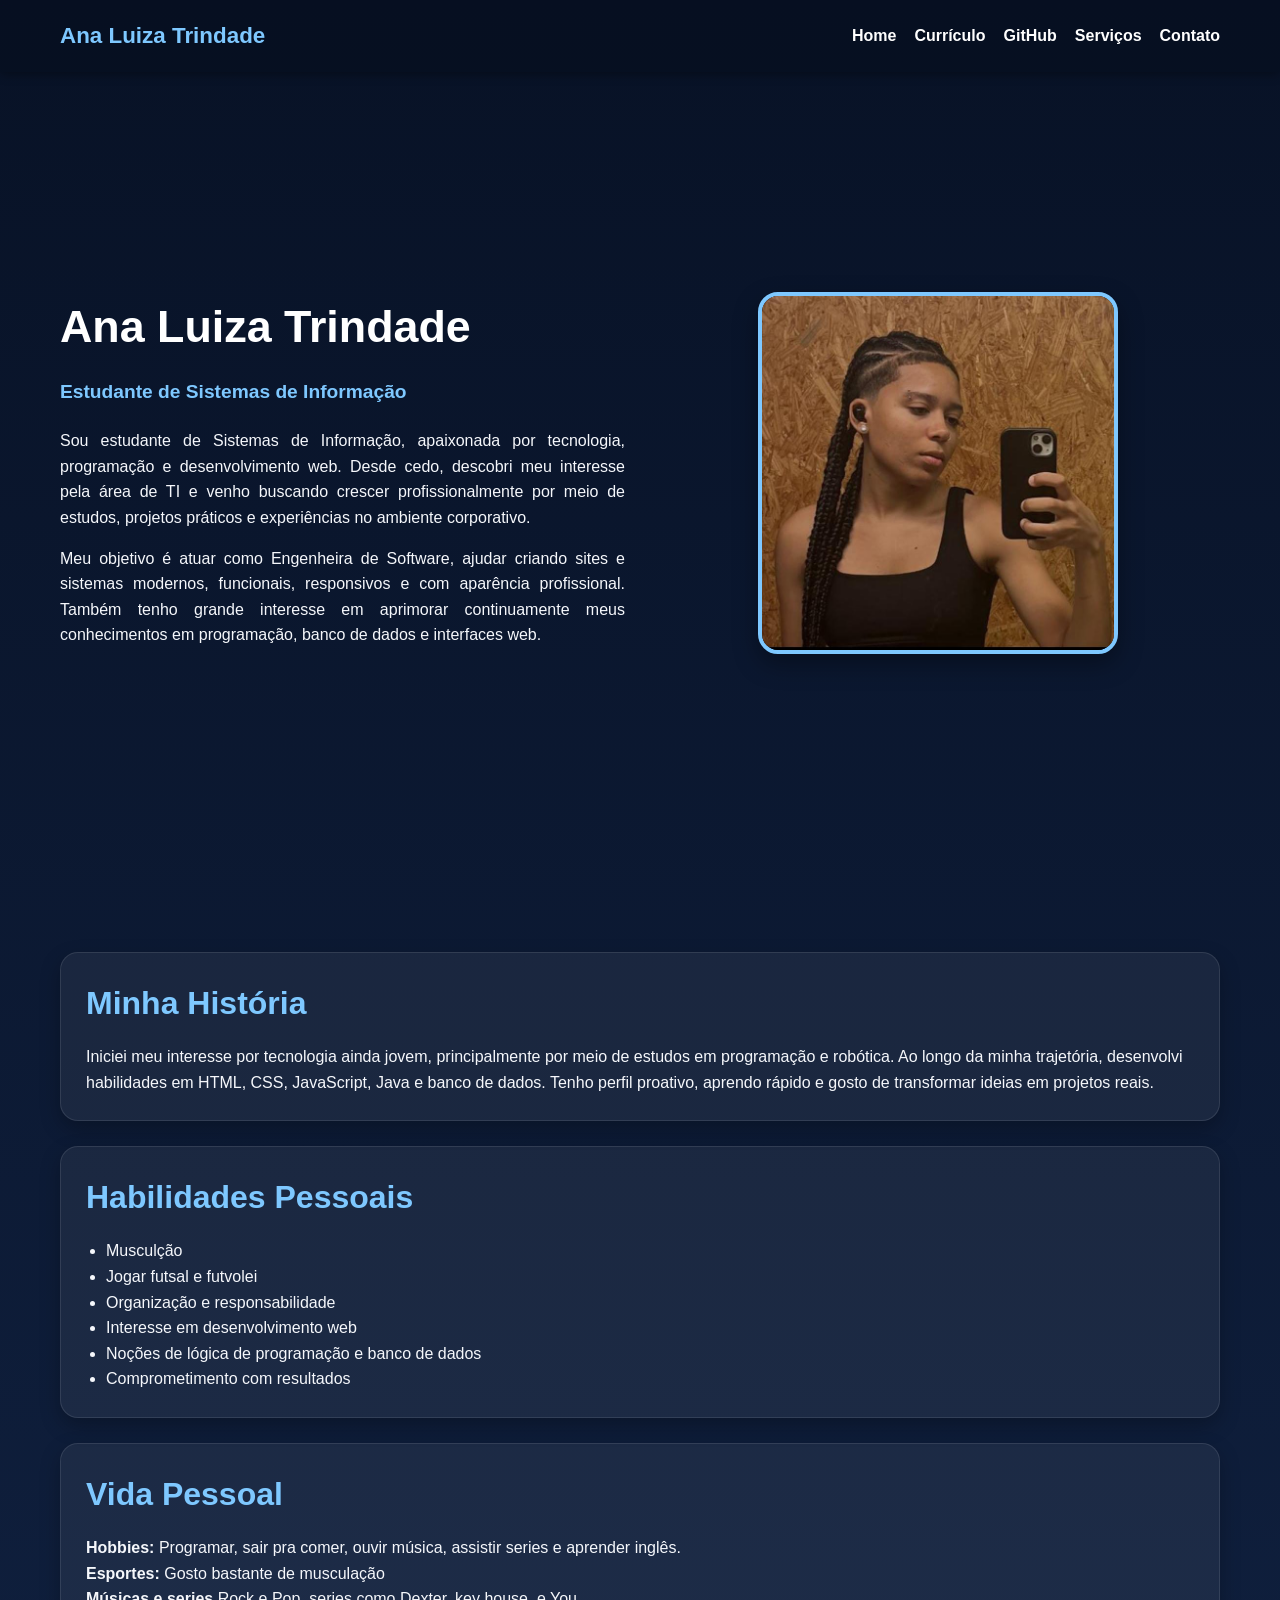
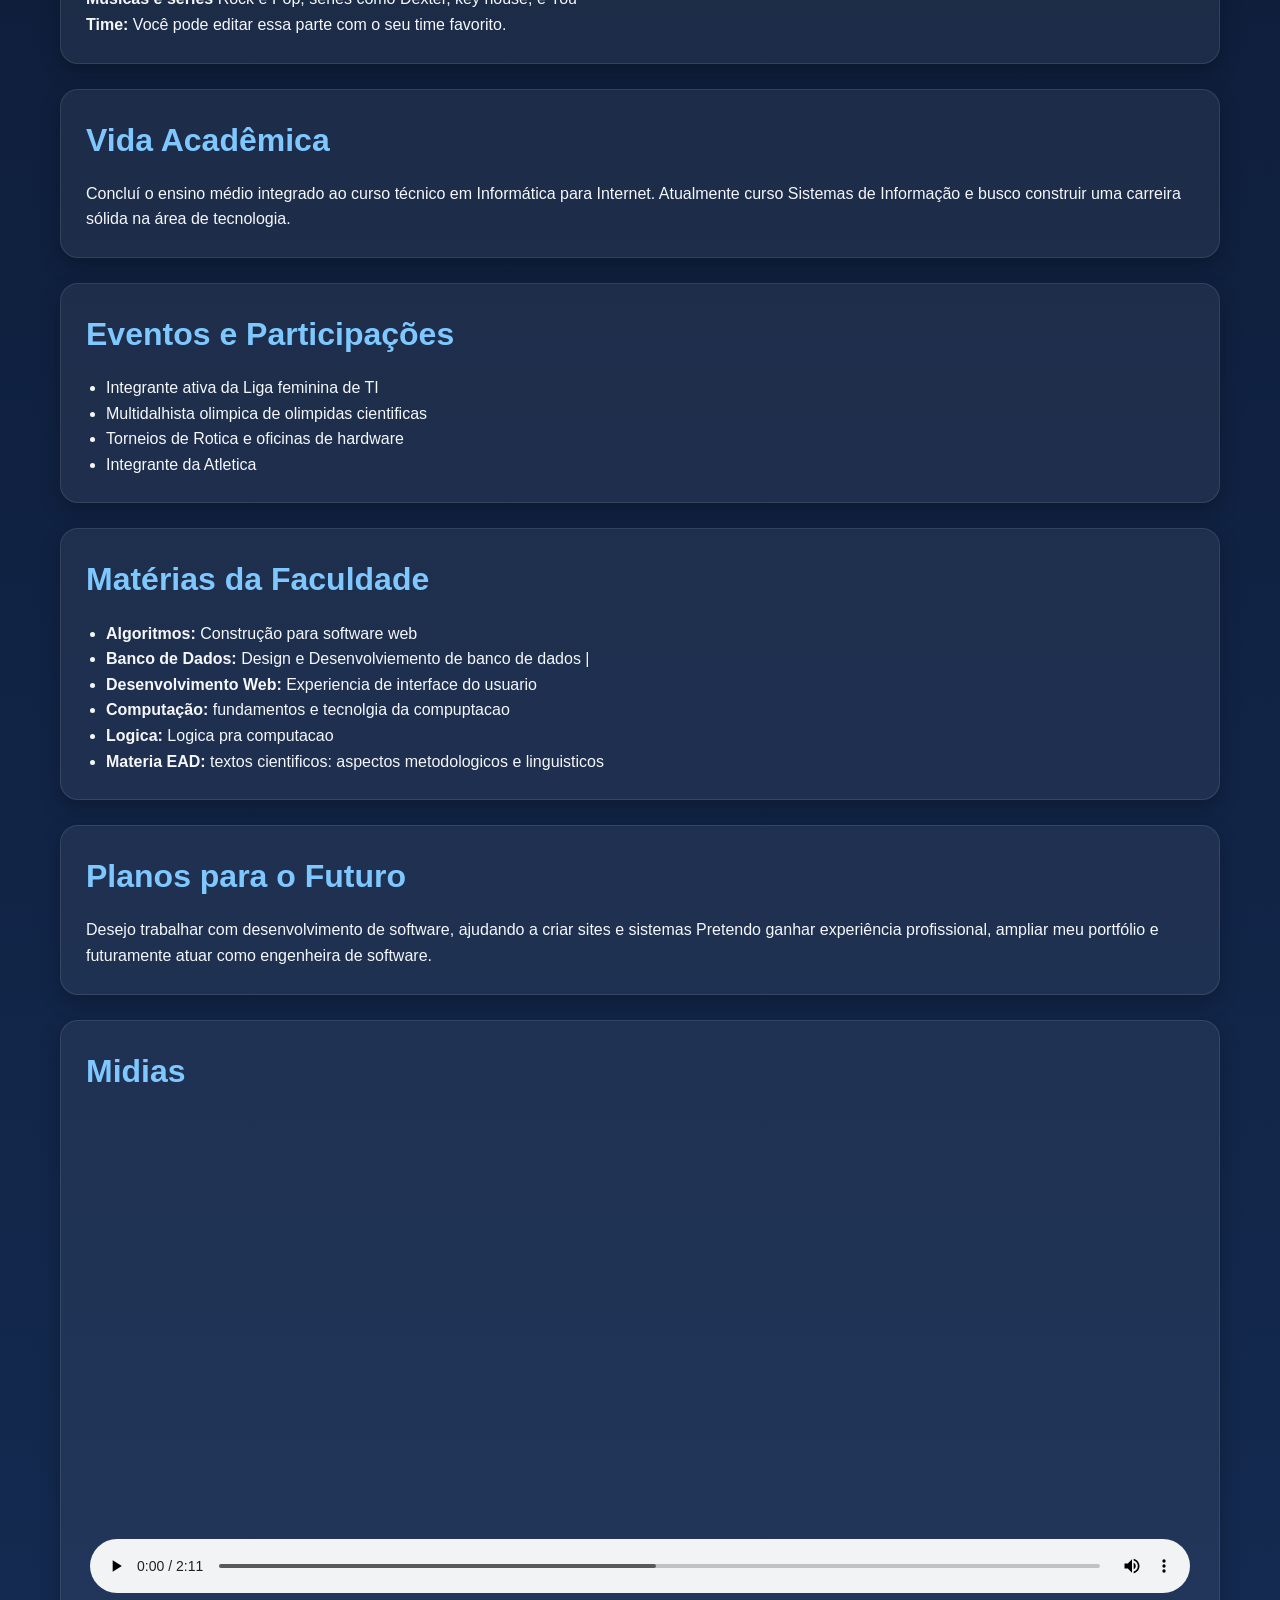
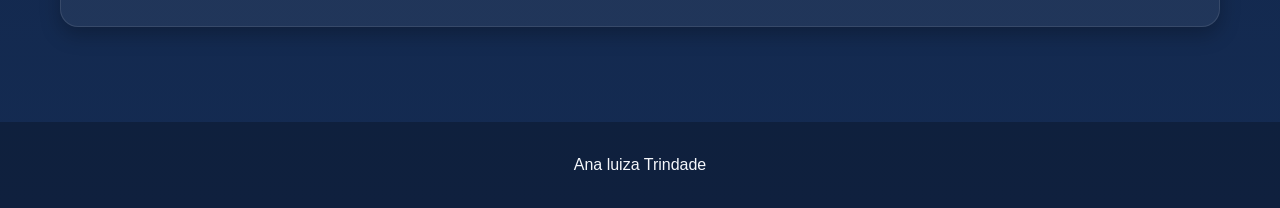
<file: index.html>
<!DOCTYPE html>
    <html lang="pt-BR">
    <head>
    <meta charset="UTF-8" />
    <meta name="viewport" content="width=device-width, initial-scale=1.0" />
    <link rel="stylesheet" href="style.css">
        <link rel="icon" href="imgHTML.png" type="image/x-icon">
    <title>Ana Luiza Trindade</title>
    <style>
        
    </style>
    </head>
    <body>
    <header>
        <nav>
        <div class="logo">Ana Luiza Trindade</div>
        <ul class="menu">
            <li><a href="index.html">Home</a></li>
            <li><a href="curriculo.html">Currículo</a></li>
            <li><a href="github.html">GitHub</a></li>
            <li><a href="servicos.html">Serviços</a></li>
            <li><a href="contato.html">Contato</a></li>
        </ul>
        </nav>
    </header>


    <main>
        <section class="hero" id="home">
        <div class="primeiroTexto">
            <h1>Ana Luiza Trindade</h1>
            <h2>Estudante de Sistemas de Informação </h2>
            <p>
            Sou estudante de Sistemas de Informação, apaixonada por tecnologia, programação e desenvolvimento web.
            Desde cedo, descobri meu interesse pela área de TI e venho buscando crescer profissionalmente por meio de estudos,
            projetos práticos e experiências no ambiente corporativo.
            </p>
            <p>
            Meu objetivo é atuar como Engenheira de Software,  ajudar criando sites e sistemas modernos, funcionais,
            responsivos e com aparência profissional. Também tenho grande interesse em aprimorar continuamente meus conhecimentos
            em programação, banco de dados e interfaces web.
            </p>
    
        </div>
        <div class="hero-image">
            <img src="Minhafoto.jpeg" alt="Foto de perfil">
        </div>
        </section>

        <section>
        
            <div class="bloco">
            <h3>Minha História</h3>
            <p>
                Iniciei meu interesse por tecnologia ainda jovem, principalmente por meio de estudos em programação e robótica.
                Ao longo da minha trajetória, desenvolvi habilidades em HTML, CSS, JavaScript, Java e banco de dados.
                Tenho perfil proativo, aprendo rápido e gosto de transformar ideias em projetos reais.
            </p>
            </div>
            <div class="bloco">
            <h3>Habilidades Pessoais</h3>
            <ul>
                <li>Musculção</li>
                <li>Jogar futsal e futvolei</li>
                <li>Organização e responsabilidade</li>
                <li>Interesse em desenvolvimento web</li>
                <li>Noções de lógica de programação e banco de dados</li>
                <li>Comprometimento com resultados</li>
            </ul>
            </div>
        </div>

        
            <div class="bloco">
            <h3>Vida Pessoal</h3>
            <p><strong>Hobbies:</strong> Programar, sair pra comer, ouvir música, assistir series e aprender inglês.</p>
            <p><strong>Esportes:</strong> Gosto bastante de musculação</p>
            <p><strong>Músicas e series</strong> Rock e Pop, series como Dexter, key house, e You</p>
            <p><strong>Time:</strong> Você pode editar essa parte com o seu time favorito.</p>
            </div>
            <div class="bloco">
            <h3>Vida Acadêmica</h3>
            <p>
                Concluí o ensino médio integrado ao curso técnico em Informática para Internet.
                Atualmente curso Sistemas de Informação e busco construir uma carreira sólida na área de tecnologia.
            </p>

            </div>
        </div>

        
            <div class="bloco">
            <h3>Eventos e Participações</h3>
            <ul>
                <li>Integrante ativa da Liga feminina de TI </li>
                <li>Multidalhista olimpica de olimpidas cientificas</li>
                <li>Torneios de Rotica e oficinas de hardware</li>
                <li>Integrante da Atletica</li>
            </ul>
            </div>
            <div class="bloco">
            <h3>Matérias da Faculdade</h3>
            <ul>
                <li><strong>Algoritmos:</strong> Construção para software web</li>
                <li><strong>Banco de Dados:</strong> Design e Desenvolviemento de banco de dados |</li>
                <li><strong>Desenvolvimento Web:</strong> Experiencia de interface do usuario </li>
                <li><strong>Computação:</strong> fundamentos e tecnolgia da compuptacao </li>
                <li><strong>Logica:</strong> Logica pra computacao </li>
                <li><strong>Materia EAD:</strong> textos cientificos: aspectos metodologicos e linguisticos  </li>
            </ul>
            </div>
        </div>

        <div class="bloco">
            <h3>Planos para o Futuro</h3>
            <p>
            Desejo trabalhar com desenvolvimento de software, ajudando a criar sites e sistemas
            Pretendo ganhar experiência profissional, ampliar meu portfólio e futuramente atuar como  engenheira de software.
            </p>
        </div>

        <div class="bloco midia">
            <div>
            <h3>Midias</h3>
    <iframe width="560" height="315" src="https://www.youtube.com/embed/epDCjksKMok?si=4ov4FK-s2LswS7pJ" title="YouTube video player" frameborder="0" allow="accelerometer; autoplay; clipboard-write; encrypted-media; gyroscope; picture-in-picture; web-share" referrerpolicy="strict-origin-when-cross-origin" allowfullscreen></iframe>        </div>


        

    
        <center>
                            <audio controls class="audio">
                <source src="hino.mp3" type="audio/mpeg" >
                
            </audio>

        </center>

    </div>
    

    

    </main>

    <footer>
        <p> Ana luiza Trindade</p>
        
    </footer>
    </body>
    </html>
</file>
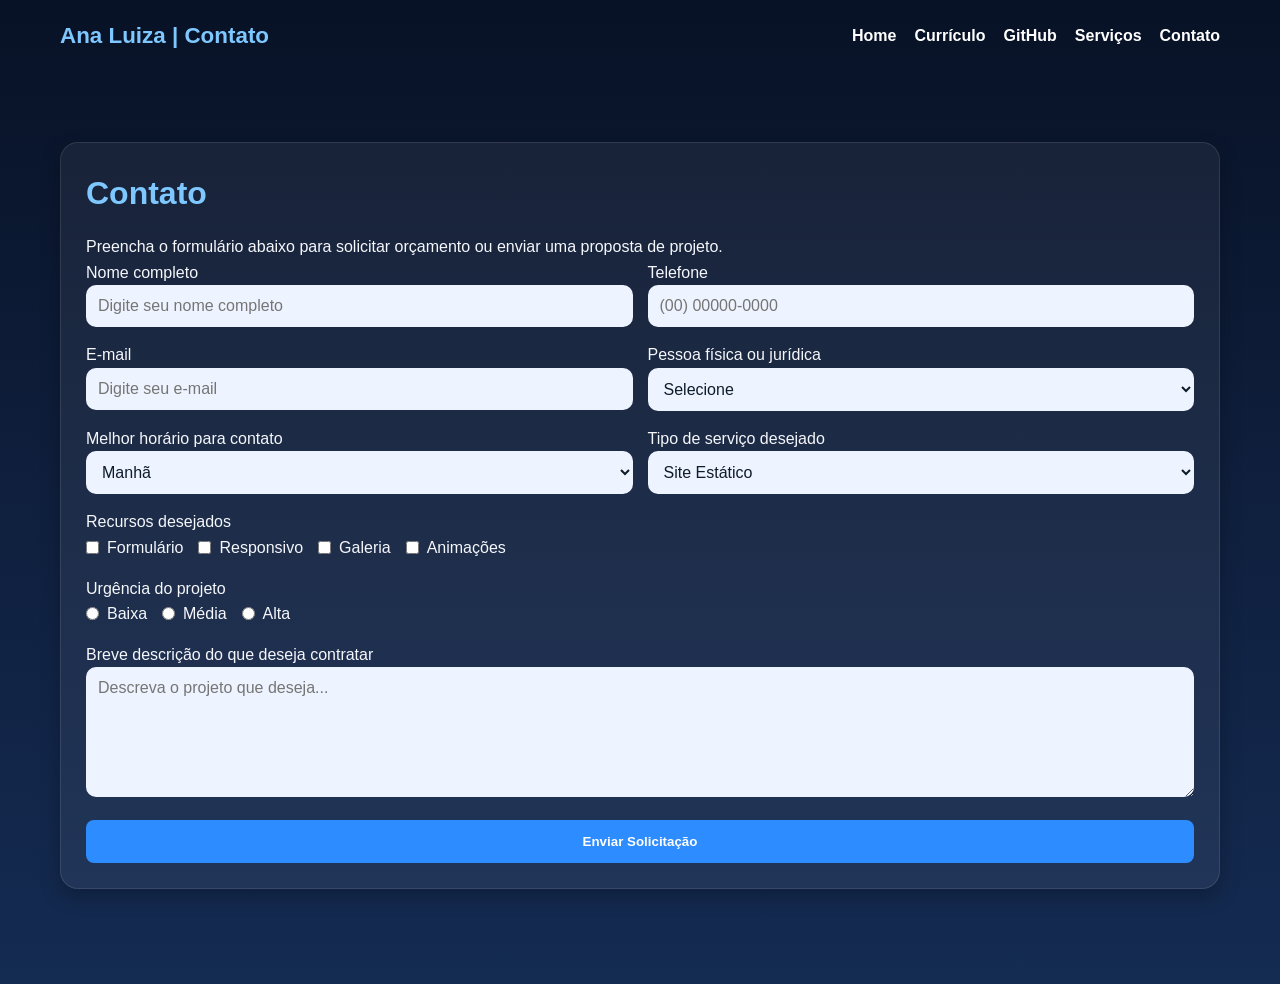
<file: contato.html>
<!DOCTYPE html>
<html lang="en">
<head>
    <meta charset="UTF-8">
    <meta name="viewport" content="width=device-width, initial-scale=1.0">
    <link rel="stylesheet" href="style.css">
        <link rel="icon" href="imgHTML.png" type="image/x-icon">
    <title>contato</title>
</head>
<body>

       <nav>
      <div class="logo">Ana Luiza | Contato </div>
      <ul class="menu">
        <li><a href="index.html">Home</a></li>
        <li><a href="curriculo.html">Currículo</a></li>
        <li><a href="github.html">GitHub</a></li>
        <li><a href="servicos.html">Serviços</a></li>
        <li><a href="contato.html">Contato</a></li>
      </ul>
    </nav>
       <section id="contato">
      <div class="bloco">
        <h3>Contato</h3>
        <p>Preencha o formulário abaixo para solicitar orçamento ou enviar uma proposta de projeto.</p>

        <form>
          <div class="form-grid">
            <div>
              <label for="nome">Nome completo</label>
              <input type="text" id="nome" name="nome" placeholder="Digite seu nome completo" />
            </div>
            <div>
              <label for="telefone">Telefone</label>
              <input type="tel" id="telefone" name="telefone" placeholder="(00) 00000-0000"  />
            </div>
          </div>

          <div class="form-grid">
            <div>
              <label for="email">E-mail</label>
              <input type="email" id="email" name="email" placeholder="Digite seu e-mail"  />
            </div>
            <div>
              <label for="pessoa">Pessoa física ou jurídica</label>
              <select id="pessoa" name="pessoa">
                <option value="">Selecione</option>
                <option value="fisica">Pessoa Física</option>
                <option value="juridica">Pessoa Jurídica</option>
              </select>
            </div>
          </div>

          <div class="form-grid">
            <div>
              <label for="horario">Melhor horário para contato</label>
              <select id="horario" name="horario">
                <option>Manhã</option>
                <option>Tarde</option>
                <option>Noite</option>
              </select>
            </div>
            <div>
              <label for="servico">Tipo de serviço desejado</label>
              <select id="servico" name="servico">
                <option>Site Estático</option>
                <option>Site Dinâmico</option>
                <option>Site Avançado</option>
                <option>Landing Page</option>
              </select>
            </div>
          </div>

          <div>
            <label>Recursos desejados</label>
            <div class="inline">
              <label><input type="checkbox" name="recursos" value="formulario" /> Formulário</label>
              <label><input type="checkbox" name="recursos" value="responsivo" /> Responsivo</label>
              <label><input type="checkbox" name="recursos" value="galeria" /> Galeria</label>
              <label><input type="checkbox" name="recursos" value="animacoes" /> Animações</label>
            </div>
          </div>

          <div>
            <label>Urgência do projeto</label>
            <div class="inline">
              <label><input type="radio" name="urgencia" value="baixa" /> Baixa</label>
              <label><input type="radio" name="urgencia" value="media" /> Média</label>
              <label><input type="radio" name="urgencia" value="alta" /> Alta</label>
            </div>
          </div>

          <div>
            <label for="descricao">Breve descrição do que deseja contratar</label>
            <textarea id="descricao" name="descricao" placeholder="Descreva o projeto que deseja..." ></textarea>
          </div>

          <button class="btn" type="submit">Enviar Solicitação</button>
        </form>
      </div>
    </section>
    
</body>
</html>
</file>
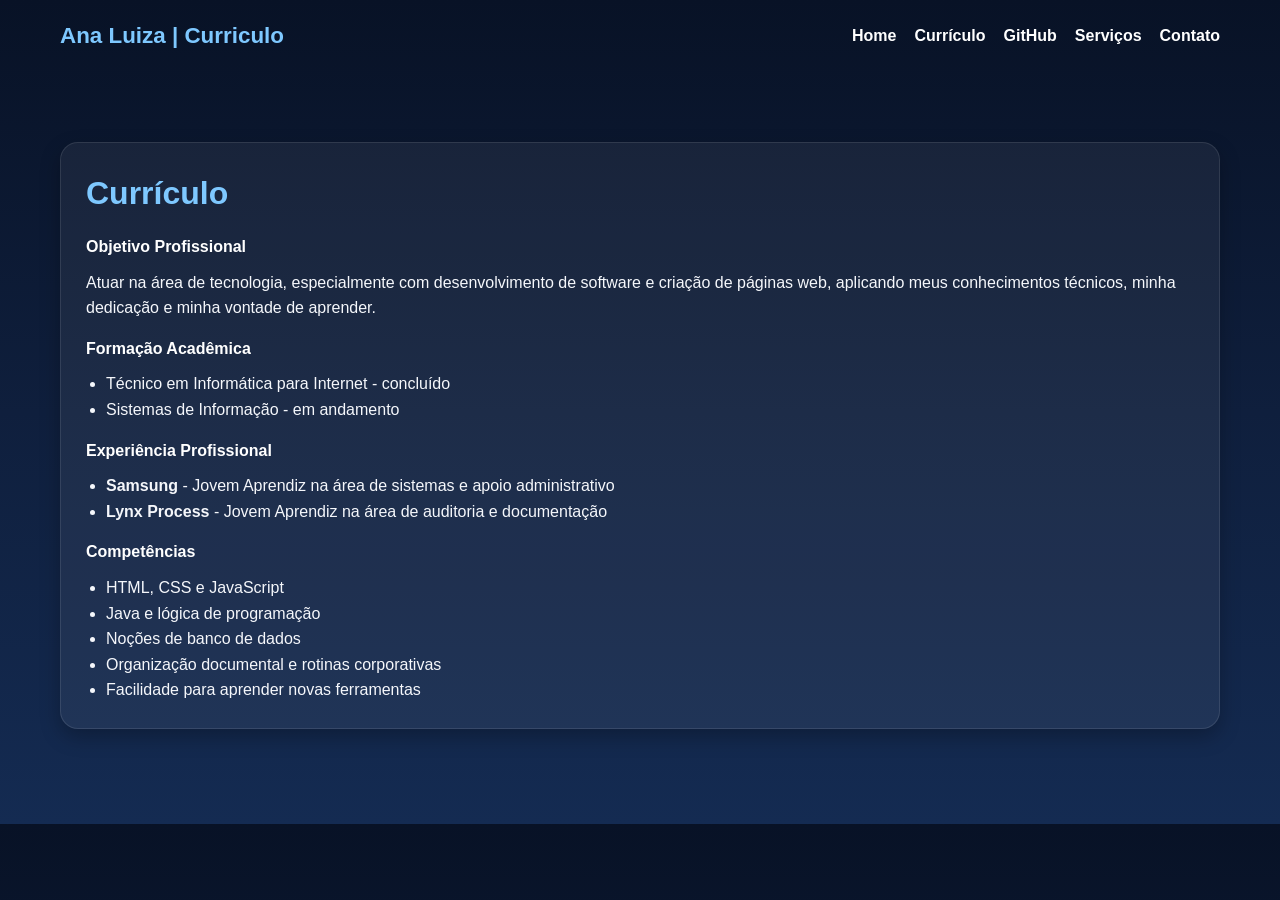
<file: curriculo.html>
<!DOCTYPE html>
<html lang="en">
<head>
    <meta charset="UTF-8">
    <meta name="viewport" content="width=device-width, initial-scale=1.0">
    <link rel="stylesheet" href="style.css">
          <link rel="icon" href="imgHTML.png" type="image/x-icon">
    <title>Curriculo</title>
</head>
<body>

        <nav>
      <div class="logo">Ana Luiza | Curriculo</div>
      <ul class="menu">
        <li><a href="index.html">Home</a></li>
        <li><a href="curriculo.html">Currículo</a></li>
        <li><a href="github.html">GitHub</a></li>
        <li><a href="servicos.html">Serviços</a></li>
        <li><a href="contato.html">Contato</a></li>
      </ul>
    </nav>

        <section id="curriculo">
      <div class="bloco">
        <h3>Currículo</h3>
        <h4>Objetivo Profissional</h4>
        <p>
          Atuar na área de tecnologia, especialmente com desenvolvimento de software e criação de páginas web,
          aplicando meus conhecimentos técnicos, minha dedicação e minha vontade de aprender.
        </p>

        <h4>Formação Acadêmica</h4>
        <ul>
          <li>Técnico em Informática para Internet - concluído</li>
          <li>Sistemas de Informação - em andamento</li>
        </ul>

        <h4>Experiência Profissional</h4>
        <ul>
          <li><strong>Samsung</strong> - Jovem Aprendiz na área de sistemas e apoio administrativo</li>
          <li><strong>Lynx Process</strong> - Jovem Aprendiz na área de auditoria e documentação</li>
        </ul>

        <h4>Competências</h4>
        <ul>
          <li>HTML, CSS e JavaScript</li>
          <li>Java e lógica de programação</li>
          <li>Noções de banco de dados</li>
          <li>Organização documental e rotinas corporativas</li>
          <li>Facilidade para aprender novas ferramentas</li>
        </ul>
      </div>
    </section>
    
</body>
</html>
</file>
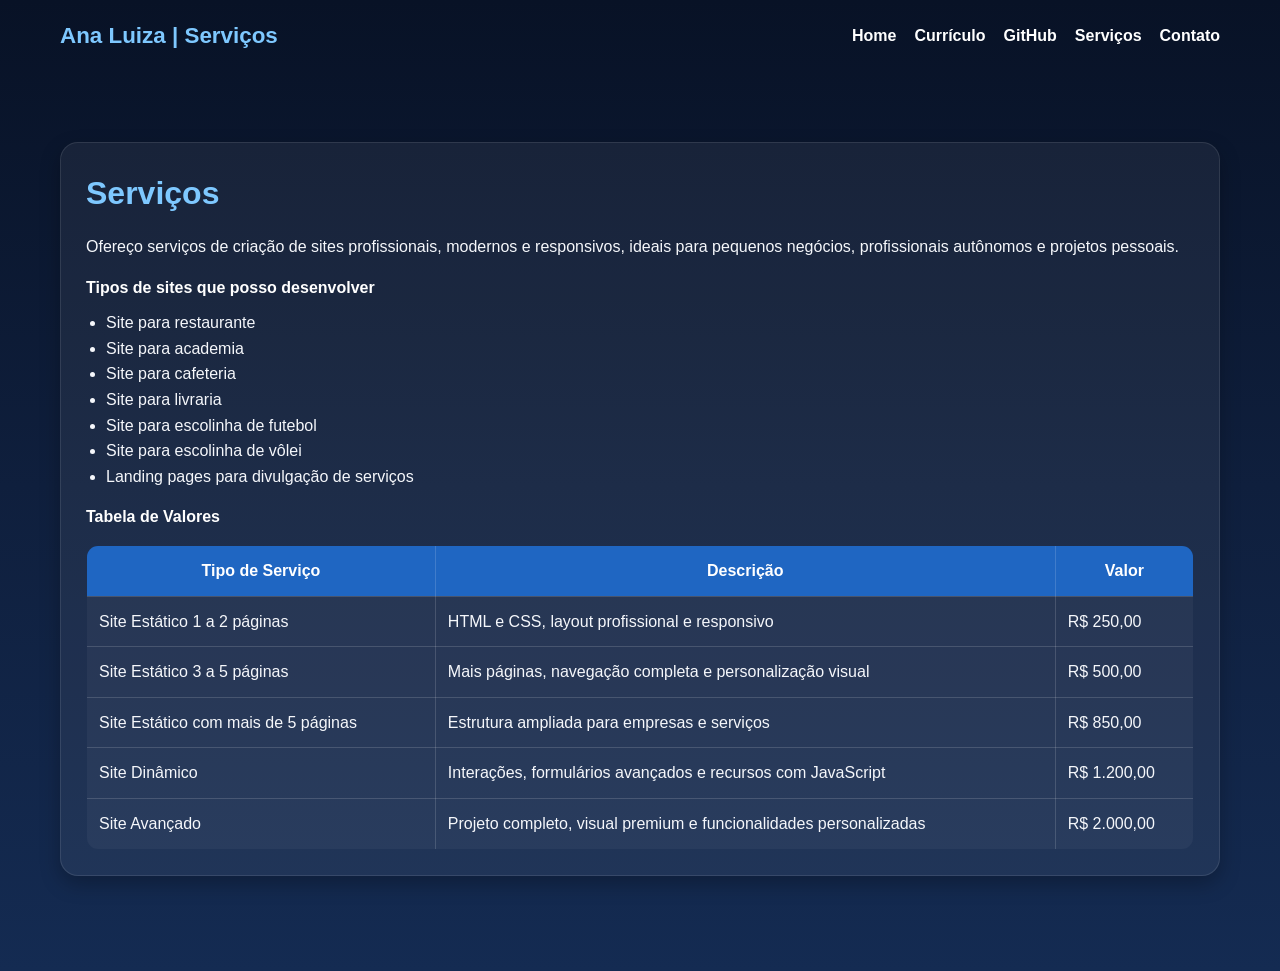
<file: servicos.html>
<!DOCTYPE html>
<html lang="en">
<head>
    <meta charset="UTF-8">
    <meta name="viewport" content="width=device-width, initial-scale=1.0">
    <link rel="stylesheet" href="style.css">
          <link rel="icon" href="imgHTML.png" type="image/x-icon">
    <title>Serviços</title>
</head>
<body>

        <nav>
      <div class="logo">Ana Luiza | Serviços</div>
      <ul class="menu">
        <li><a href="index.html">Home</a></li>
        <li><a href="curriculo.html">Currículo</a></li>
        <li><a href="github.html">GitHub</a></li>
        <li><a href="servicos.html">Serviços</a></li>
        <li><a href="contato.html">Contato</a></li>
      </ul>
    </nav>

       <section id="servicos">
      <div class="bloco">
        <h3>Serviços</h3>
        <p>
          Ofereço serviços de criação de sites profissionais, modernos e responsivos, ideais para pequenos negócios,
          profissionais autônomos e projetos pessoais.
        </p>

        <h4>Tipos de sites que posso desenvolver</h4>
        <ul>
          <li>Site para restaurante</li>
          <li>Site para academia</li>
          <li>Site para cafeteria</li>
          <li>Site para livraria</li>
          <li>Site para escolinha de futebol</li>
          <li>Site para escolinha de vôlei</li>
          <li>Landing pages para divulgação de serviços</li>
        </ul>

        <h4>Tabela de Valores</h4>
        <table>
          <tr>
            <th>Tipo de Serviço</th>
            <th>Descrição</th>
            <th>Valor</th>
          </tr>
          <tr>
            <td>Site Estático 1 a 2 páginas</td>
            <td>HTML e CSS, layout profissional e responsivo</td>
            <td>R$ 250,00</td>
          </tr>
          <tr>
            <td>Site Estático 3 a 5 páginas</td>
            <td>Mais páginas, navegação completa e personalização visual</td>
            <td>R$ 500,00</td>
          </tr>
          <tr>
            <td>Site Estático com mais de 5 páginas</td>
            <td>Estrutura ampliada para empresas e serviços</td>
            <td>R$ 850,00</td>
          </tr>
          <tr>
            <td>Site Dinâmico</td>
            <td>Interações, formulários avançados e recursos com JavaScript</td>
            <td>R$ 1.200,00</td>
          </tr>
          <tr>
            <td>Site Avançado</td>
            <td>Projeto completo, visual premium e funcionalidades personalizadas</td>
            <td>R$ 2.000,00</td>
          </tr>
        </table>
      </div>
    </section>
    
</body>
</html>
</file>
<file: style.css>
* {
      margin: 0;
      padding: 0;
      box-sizing: border-box;
      scroll-behavior: smooth;
      font-family: Arial, Helvetica, sans-serif;
    }

    body {
      background: linear-gradient(180deg, #081226, #0f1f3d, #142b52);
      color: #f5f7fb;
      line-height: 1.6;
    }

    header {
      background: rgba(7, 16, 33, 0.95);
      position: sticky;
      top: 0;
      z-index: 1000;
      box-shadow: 0 2px 10px rgba(0, 0, 0, 0.35);
    }

    nav {
      max-width: 1200px;
      margin: auto;
      display: flex;
      justify-content: space-between;
      align-items: center;
      padding: 18px 20px;
      flex-wrap: wrap;
      gap: 12px;
    }

    .logo {
      font-size: 1.4rem;
      font-weight: bold;
      color: #7ec8ff;
    }

    .menu {
      list-style: none;
      display: flex;
      gap: 18px;
      flex-wrap: wrap;
    }

    .menu a {
      text-decoration: none;
      color: #ffffff;
      font-weight: bold;
      transition: 0.3s;
    }

    .menu a:hover {
      color: #7ec8ff;
    }

    .hero {
      max-width: 1200px;
      margin: auto;
      min-height: 90vh;
      display: grid;
      grid-template-columns: repeat(auto-fit, minmax(300px, 1fr));
      align-items: center;
      gap: 30px;
      padding: 50px 20px;
    }

    .primeiroTexto h1 {
      font-size: 2.8rem;
      margin-bottom: 15px;
      color: #ffffff;
    }

    .primeiroTexto h2 {
      color: #7ec8ff;
      margin-bottom: 20px;
      font-size: 1.2rem;
    }

    .primeiroTexto p {
      margin-bottom: 15px;
      text-align: justify;
    }

    .botoes {
      display: flex;
      gap: 15px;
      flex-wrap: wrap;
      margin-top: 20px;
    }

    .btn {
      background: #2d8cff;
      color: white;
      padding: 12px 20px;
      text-decoration: none;
      border-radius: 8px;
      font-weight: bold;
      transition: 0.3s;
      border: 2px solid transparent;
    }

    .btn:hover {
      background: transparent;
      border-color: #7ec8ff;
      color: #7ec8ff;
    }

    .hero-image {
      text-align: center;
    }

    .hero-image img {
      width: 100%;
      max-width: 360px;
      border-radius: 20px;
      border: 4px solid #7ec8ff;
      box-shadow: 0 10px 25px rgba(0, 0, 0, 0.35);
    }

    section {
      max-width: 1200px;
      margin: 40px auto;
      padding: 30px 20px;
    }

    .bloco {
      background: rgba(255, 255, 255, 0.06);
      border: 1px solid rgba(255, 255, 255, 0.1);
      border-radius: 18px;
      padding: 25px;
      box-shadow: 0 8px 20px rgba(0, 0, 0, 0.25);
      margin-bottom: 25px;
    }

    h3 {
      font-size: 2rem;
      color: #7ec8ff;
      margin-bottom: 15px;
    }

    h4 {
      margin: 15px 0 10px;
      color: #ffffff;
    }

    .modelo {
      display: grid;
      grid-template-columns: repeat(auto-fit, minmax(280px, 1fr));
      gap: 20px;
    }

    ul {
      padding-left: 20px;
    }

    table {
      width: 100%;
      border-collapse: collapse;
      margin-top: 15px;
      overflow: hidden;
      border-radius: 12px;
    }

    table, th, td {
      border: 1px solid rgba(255, 255, 255, 0.15);
    }

    th {
      background: #1f66c2;
      color: white;
      padding: 12px;
    }

    td {
      padding: 12px;
      background: rgba(255, 255, 255, 0.04);
    }

    .github-box {
      display: grid;
      grid-template-columns: repeat(auto-fit, minmax(260px, 1fr));
      gap: 20px;
      align-items: center;
    }

    .github-box img,
    .midia img {
      width: 100%;
      border-radius: 16px;
      border: 3px solid #7ec8ff;
    }

    .links a {
      color: #7ec8ff;
      text-decoration: none;
      font-weight: bold;
      display: inline-block;
      margin-top: 10px;
    }

    .links a:hover {
      text-decoration: underline;
    }

    form {
      display: grid;
      gap: 15px;
    }

    .form-grid {
      display: grid;
      grid-template-columns: repeat(auto-fit, minmax(250px, 1fr));
      gap: 15px;
    }

    input, select, textarea {
      width: 100%;
      padding: 12px;
      border-radius: 10px;
      border: none;
      outline: none;
      background: #eef4ff;
      color: #0d1b2a;
      font-size: 1rem;
    }

    textarea {
      resize: vertical;
      min-height: 130px;
    }

    .inline {
      display: flex;
      flex-wrap: wrap;
      gap: 15px;
    }

    .inline label {
      display: flex;
      align-items: center;
      gap: 8px;
    }

    .midia {
      display: grid;
    
      gap: 20px;
      margin-top: 20px;
    }



    footer {
      text-align: center;
      padding: 30px 20px;
      background: rgba(0, 0, 0, 0.25);
      margin-top: 40px;
    }

    footer a {
      color: #7ec8ff;
      text-decoration: none;
    }


.audio {
    width: 1100px;
}

    iframe {
      width: 100%;
      border-radius: 12px;
      width: 90%;
      width: 1100px;
      height: 400px;
    }



    .botaoGit {
              background: #2d8cff;
      color: white;
      padding: 12px 20px;
      text-decoration: none;
      border-radius: 8px;
      font-weight: bold;
      transition: 0.3s;
      border: 2px solid transparent;
    }
</file>
